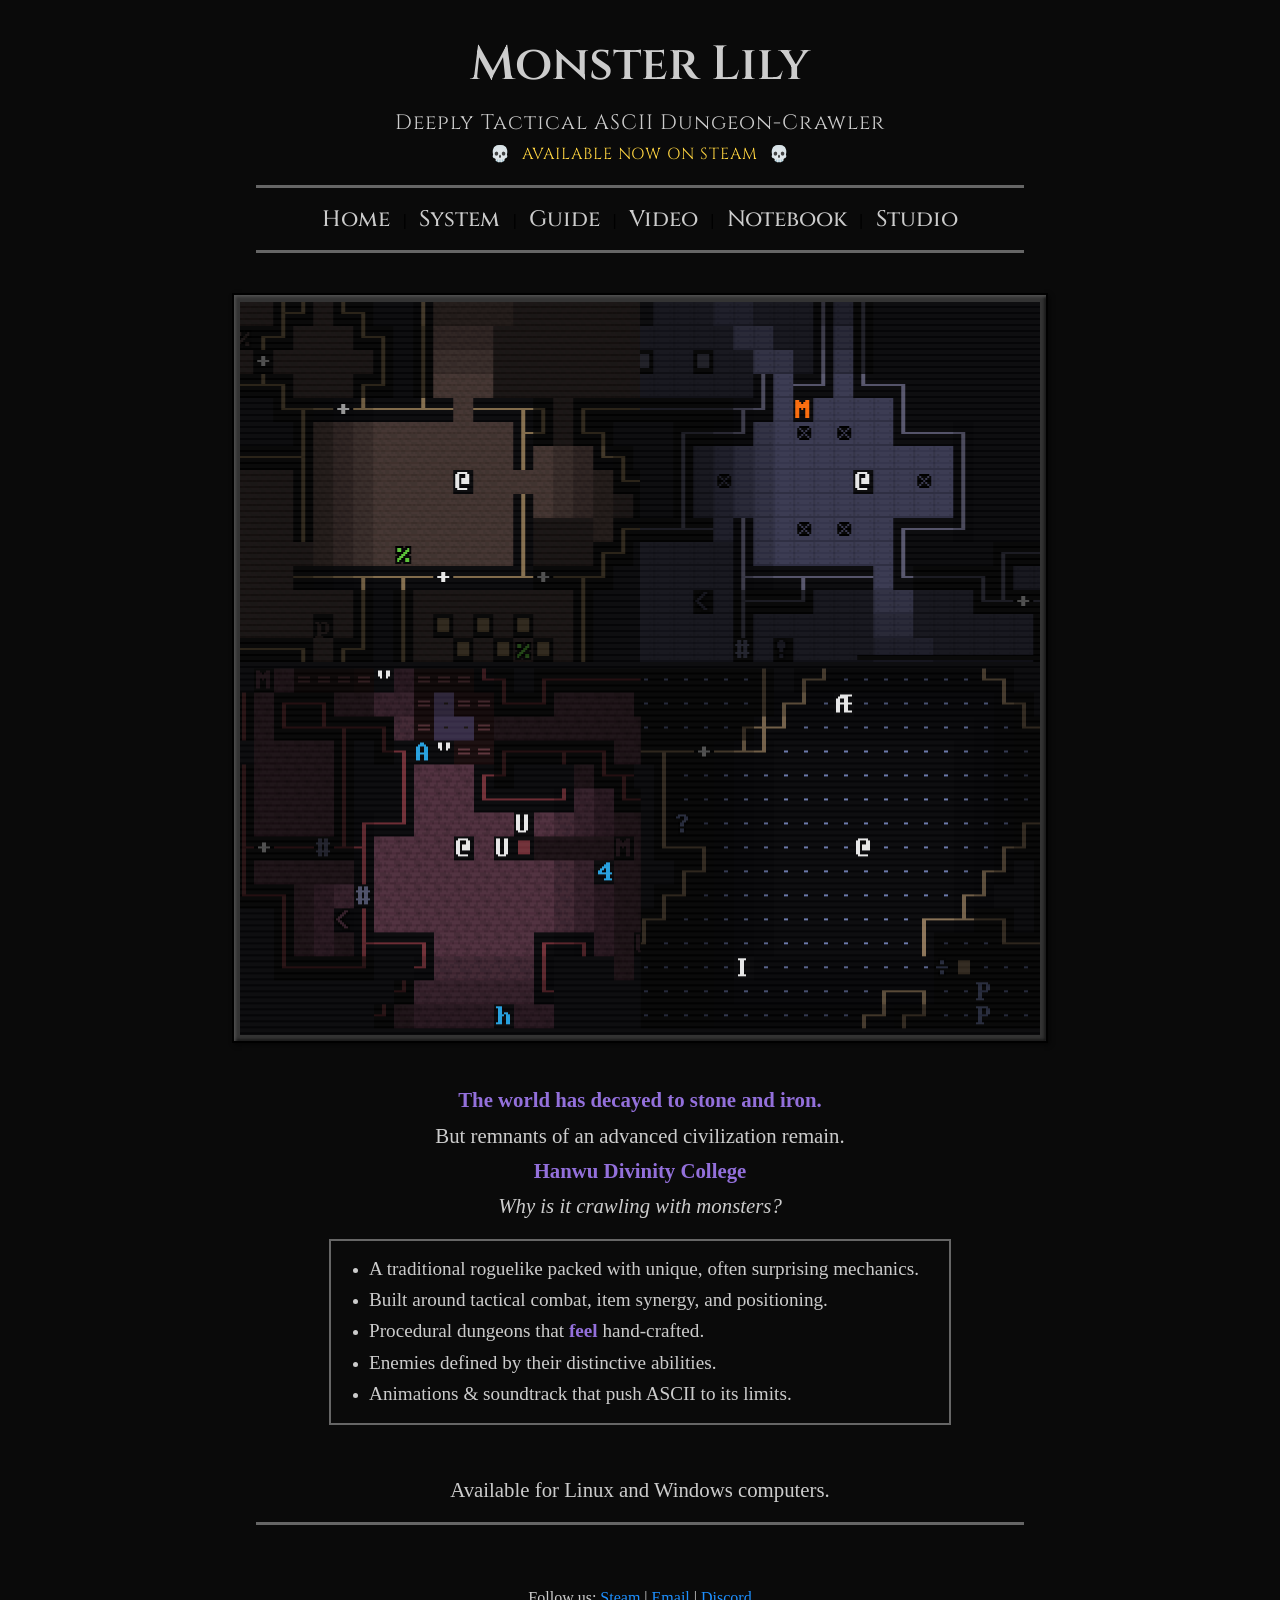
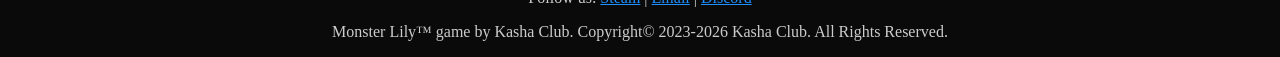
<file: index.html>
<!DOCTYPE html>
<html lang="en">
<head>
    <meta charset="UTF-8">
    <meta name="viewport" content="width=device-width, initial-scale=1.0">
    <title>Monster Lily — Deeply Tactical ASCII Dungeon-Crawler</title>
    <meta name="description" content="Monster Lily is a deeply tactical ASCII dungeon-crawler set in Hanwu Divinity College. Demo available now — wishlist on Steam."/>
    <meta name="robots" content="index, follow" />
    <link rel="canonical" href="https://www.monsterlily.com/" />

    <meta property="og:type" content="website" />
    <meta property="og:site_name" content="Monster Lily" />
    <meta property="og:title" content="Monster Lily — Deeply Tactical ASCII Dungeon-Crawler" />
    <meta property="og:description" content="A deeply tactical ASCII dungeon-crawler set in Hanwu Divinity College. Demo available now — wishlist on Steam." />
    <meta property="og:url" content="https://www.monsterlily.com/" />
    <meta property="og:image" content="https://www.monsterlily.com/media/monsterlily.png" />
    <meta name="twitter:card" content="summary_large_image" />
    <meta name="twitter:title" content="Monster Lily — Deeply Tactical ASCII Dungeon-Crawler" />
    <meta name="twitter:description" content="A deeply tactical ASCII dungeon-crawler set in Hanwu Divinity College. Demo available now — wishlist on Steam." />
    <meta name="twitter:image" content="https://www.monsterlily.com/media/monsterlily.png" />

    <link href="https://fonts.googleapis.com/css2?family=Cinzel:wght@400;500;600&display=swap" rel="stylesheet">
    <link rel="stylesheet" href="styles-v2.css">
    <link rel="icon" href="/favicon.ico" sizes="any">

    <script type="application/ld+json">
    {
      "@context": "https://schema.org",
      "@type": "VideoGame",
      "name": "Monster Lily",
      "description": "A deeply tactical ASCII dungeon-crawler set in Hanwu Divinity College.",
      "genre": ["Roguelike", "Dungeon Crawler", "Tactical RPG"],
      "gamePlatform": ["PC"],
      "applicationCategory": "Game",
      "url": "https://www.monsterlily.com/",
      "image": "https://www.monsterlily.com/media/monsterlily.png",
      "installUrl": "https://store.steampowered.com/app/4135810/Monster_Lily"
    }
    </script>
</head>
<body>
    <div class="container">
        <div class="spacer-top"></div>
        
        <header class="logo">
            <h1>Monster Lily</h1>
        </header>
        
        <div class="small-spacer"></div>
        <div class="tagline-top">Deeply Tactical ASCII Dungeon-Crawler</div>
        <div class="notice-banner">
          💀 <a href="https://store.steampowered.com/app/4135810/Monster_Lily" target="_blank" rel="noopener">AVAILABLE NOW ON STEAM</a> 💀
        </div>

        <hr/>
        
        <nav class="navigation">
            <a href="index.html">Home</a> | 
            <a href="system.html">System</a> | 
            <a href="guide.html">Guide</a> | 
            <a href="video.html">Video</a> |
            <a href="notebook.html">Notebook</a> |
            <a href="studio.html">Studio</a>
        </nav>
        
        <hr/>

        <div class="hero-image-container">
            <img src="media/monsterlily.png" alt="Monster Lily" class="hero-image">
        </div>


        <section class="story-section">
            <p>
	    <span class="story"><strong>The world has decayed to stone and iron.</strong><br /></span>
                <span class="story">But remnants of an advanced civilization remain.<br /></span>
		<span class="story"><strong>Hanwu Divinity College</strong><br /></span>
		<span class="story"><em>Why is it crawling with monsters?</em></span>
            </p>
        </section>
        
        <section class="features-section">
            <div class="features-container">
                <div class="features-box">
                    <ul>
                        <li><span class="tableItem">A traditional roguelike packed with unique, often surprising mechanics.</span></li>
                        <li><span class="tableItem">Built around tactical combat, item synergy, and positioning.</span></li>
                        <li><span class="tableItem">Procedural dungeons that <strong>feel</strong> hand-crafted.</span></li>
                        <li><span class="tableItem">Enemies defined by their distinctive abilities.</span></li>                                                
                        <li><span class="tableItem">Animations & soundtrack that push ASCII to its limits.</span></li>
                    </ul>
                </div>
            </div>
        </section>
        
        <div class="spacer"></div>
        <p><span class="story">Available for Linux and Windows computers.</span></p>
        
        <hr/>
        
        <div class="spacer"></div>
    </div>
    
    <footer>
        <p><span class="foot">
            Follow us:
            <a href="https://store.steampowered.com/app/4135810/Monster_Lily/" target="_blank" rel="noopener">Steam</a> |
            <a href="mailto:kashaclub@protonmail.com">Email</a> |
            <a href="https://discord.gg/PYGtR64hm7" target="_blank" rel="noopener">Discord</a>
        </span></p>
        <p><span class="foot">Monster Lily&trade;&nbsp;game by Kasha Club. Copyright&copy; 2023-2026 Kasha Club. All Rights Reserved.</span></p>
    </footer>
</body>
</html>
</file>
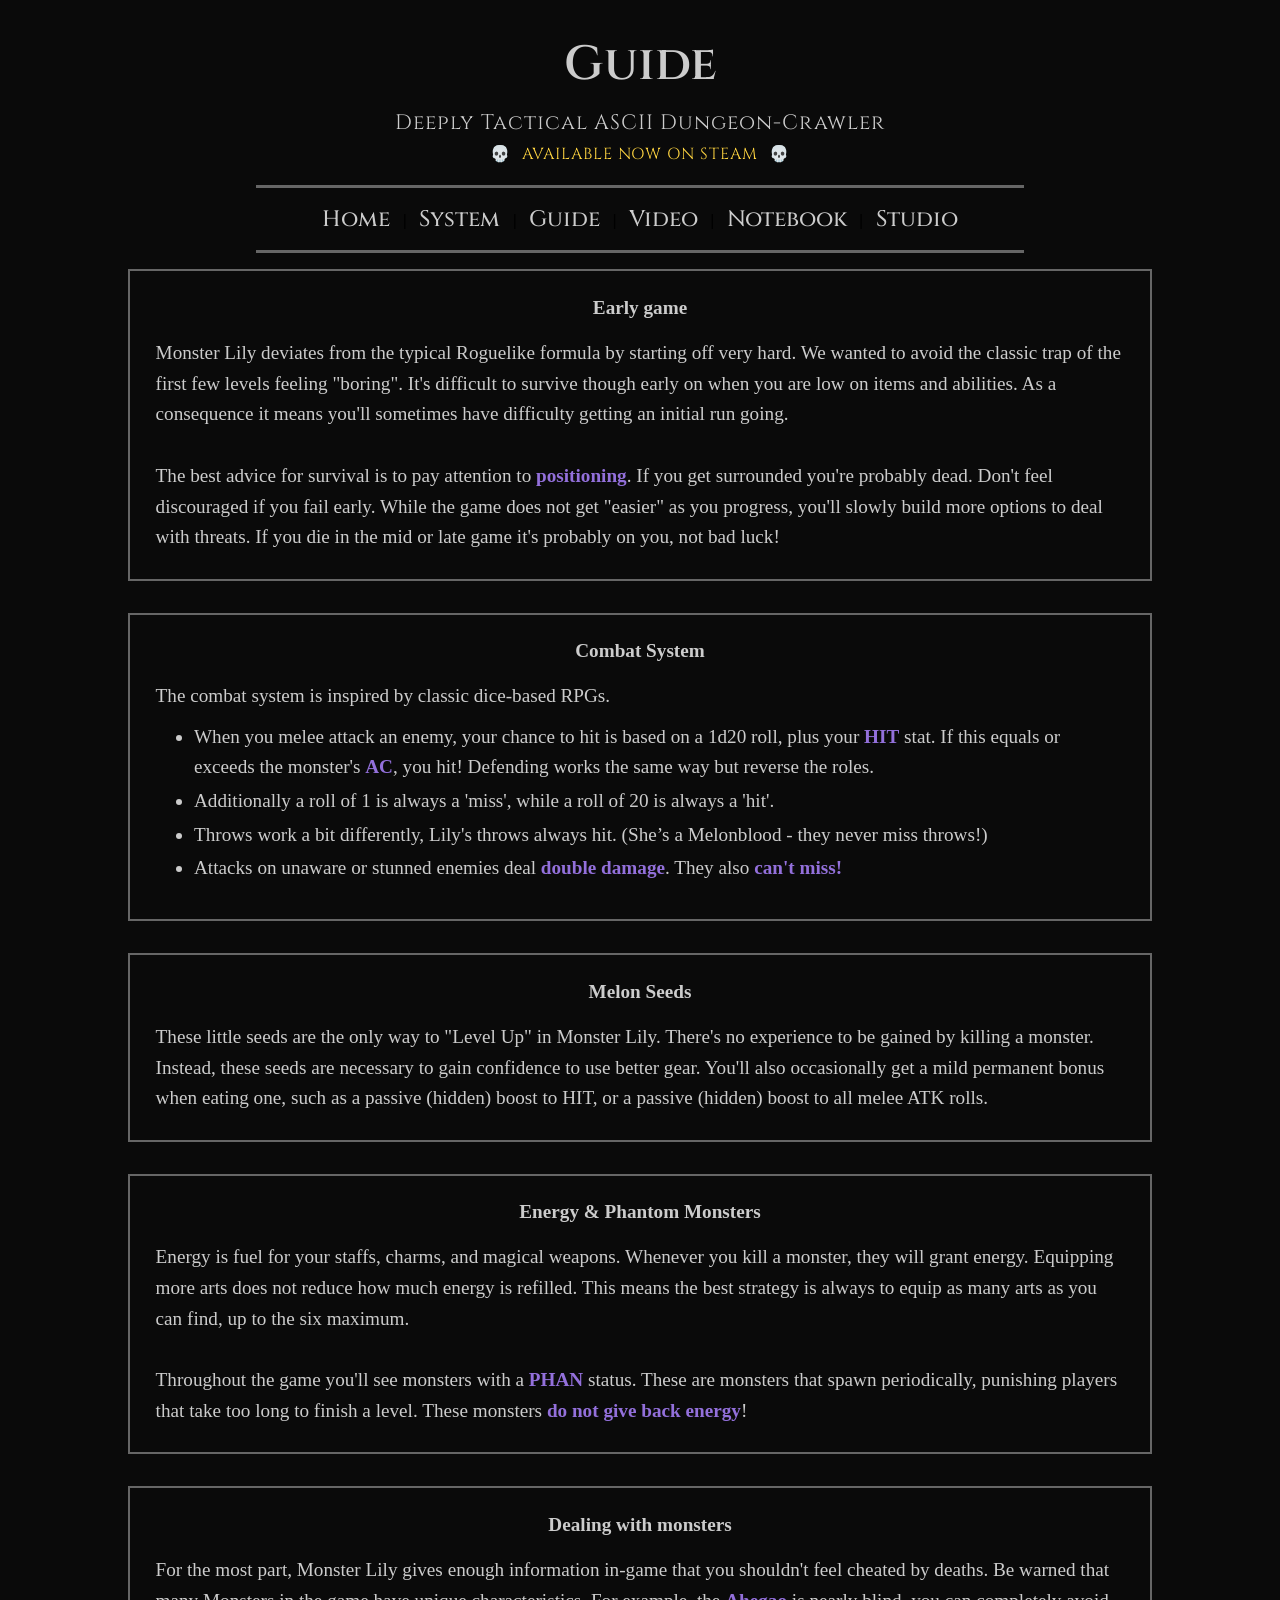
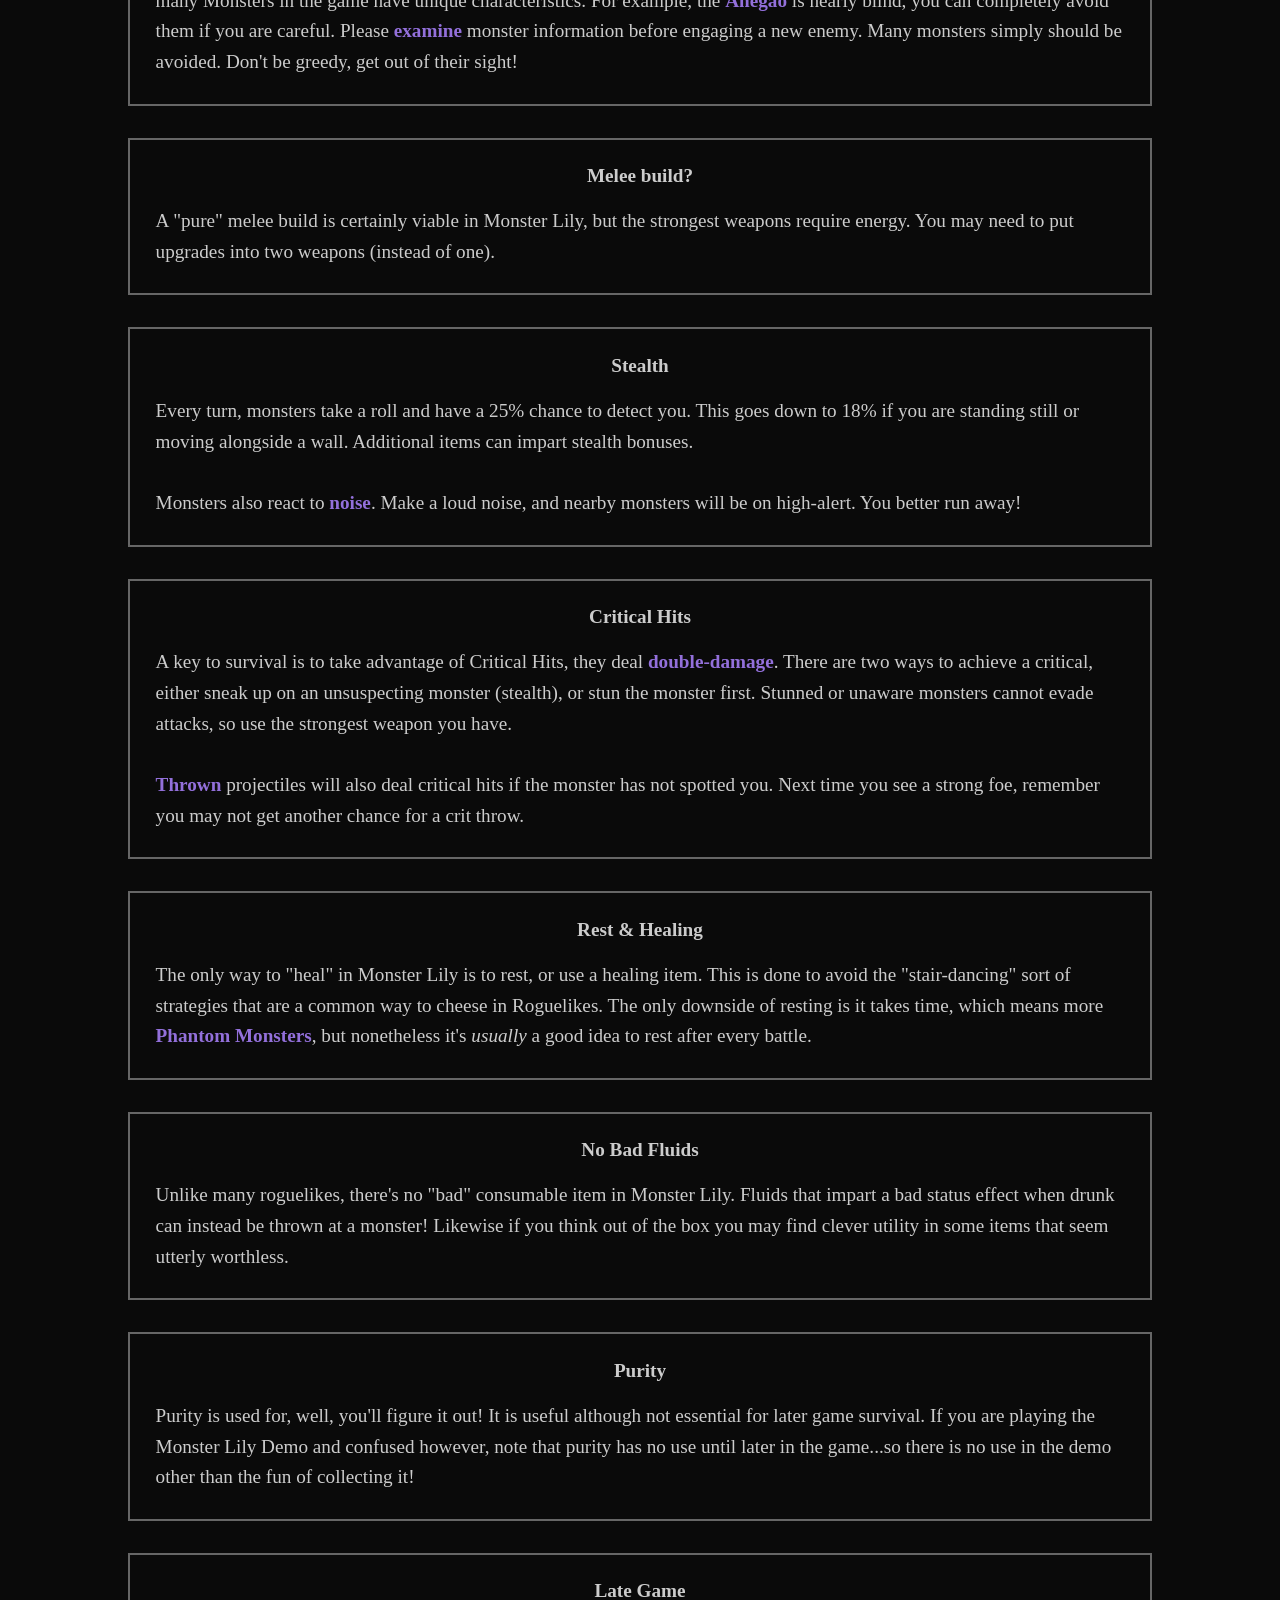
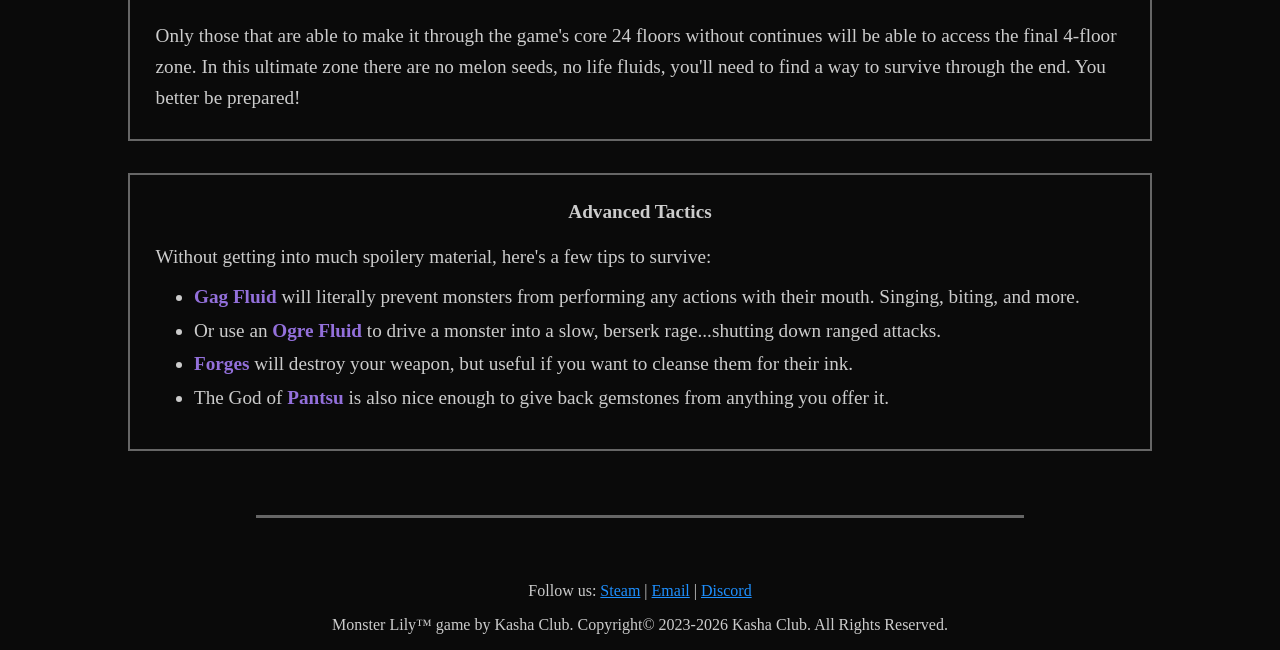
<file: guide.html>
<!DOCTYPE html>
<html lang="en">
<head>
    <meta charset="UTF-8">
    <meta name="viewport" content="width=device-width, initial-scale=1.0">
    <title>Monster Lily — Player's Guide</title>
    <meta name="description" content="A player's guide to Monster Lily — mechanics, strategy, and tips for surviving Hanwu Divinity College."/>
    <meta name="robots" content="index, follow" />
    <link rel="canonical" href="https://www.monsterlily.com/guide.html" />

    <meta property="og:type" content="article" />
    <meta property="og:site_name" content="Monster Lily" />
    <meta property="og:title" content="Monster Lily — Player's Guide" />
    <meta property="og:description" content="A player's guide to Monster Lily — mechanics, strategy, and tips for surviving Hanwu Divinity College." />
    <meta property="og:url" content="https://www.monsterlily.com/guide.html" />
    <meta property="og:image" content="https://www.monsterlily.com/media/monsterlily.png" />
    <meta name="twitter:card" content="summary_large_image" />
    <meta name="twitter:title" content="Monster Lily — Player's Guide" />
    <meta name="twitter:description" content="A player's guide to Monster Lily — mechanics, strategy, and tips for surviving Hanwu Divinity College." />
    <meta name="twitter:image" content="https://www.monsterlily.com/media/monsterlily.png" />

    <link href="https://fonts.googleapis.com/css2?family=Cinzel:wght@400;500;600&display=swap" rel="stylesheet">
    <link rel="stylesheet" href="styles-v2.css">
    <link rel="icon" href="/favicon.ico" sizes="any">
</head>
<body>
    <div class="container">
        <div class="spacer-top"></div>
        
        <header class="logo">
            <h1>Guide</h1>
        </header>
        
        <div class="small-spacer"></div>
        <div class="tagline-top">Deeply Tactical ASCII Dungeon-Crawler</div>
        <div class="notice-banner">
          💀 <a href="https://store.steampowered.com/app/4135810/Monster_Lily" target="_blank" rel="noopener">AVAILABLE NOW ON STEAM</a> 💀
        </div>
        <hr/>
        
        <nav class="navigation">
            <a href="index.html">Home</a> | 
            <a href="system.html">System</a> | 
            <a href="guide.html">Guide</a> | 
            <a href="video.html">Video</a> |
            <a href="notebook.html">Notebook</a> |
            <a href="studio.html">Studio</a>
        </nav>
        
        <hr/>

        <section class="blog-posts-section">
            <article class="blog-container contact-section">
                <div class="blog-post">
                    <h2 class="contact-heading">Early game</h2>
                    <div class="contact-content">
                        Monster Lily deviates from the typical Roguelike formula by starting off very hard. We wanted to avoid
                        the classic trap of the first few levels feeling "boring". It's difficult to survive though early on when
                        you are low on items and abilities. As a consequence it means you'll sometimes 
                        have difficulty getting an initial run going.
                        <br/><br/>
                        The best advice for survival is to pay attention to <strong>positioning</strong>. If you get surrounded you're probably dead.
                        Don't feel discouraged if you fail early. While the game does not get "easier" as you progress, you'll slowly build
                        more options to deal with threats. If you die in the mid or late game it's probably on you, not bad luck!
                    </div>
                </div>
            </article>

            <article class="blog-container contact-section">
                <div class="blog-post">
                    <h2 class="contact-heading">Combat System</h2>
                    <div class="contact-content">
                        The combat system is inspired by classic dice-based RPGs.
		                  <div class="space"></div>
		                  <ul>
		                      <li style="text-align: left;">When you melee attack an enemy, your chance to hit is based
                        on a 1d20 roll, plus your <strong>HIT</strong> stat. If this equals or exceeds the monster's <strong>AC</strong>, you hit! Defending works the same way but reverse the roles.</li>
		                      <li style="text-align: left;">Additionally a roll of 1 is always a 'miss', while a roll of 20 is always a 'hit'.</li>
		                      <li style="text-align: left;">Throws work a bit differently, Lily's throws always hit. (She’s a Melonblood - they never miss throws!)</li>
		                      <li style="text-align: left;">Attacks on unaware or stunned enemies deal <strong>double damage</strong>. They also <strong>can't miss!</strong></li>
		                  </ul>
                    </div>
                </div>
            </article>


            <article class="blog-container contact-section">
                <div class="blog-post">
                    <h2 class="contact-heading">Melon Seeds</h2>
                    <div class="contact-content">
                        These little seeds are the only way to "Level Up" in Monster Lily. There's no
                        experience to be gained by killing a monster. Instead, these seeds are necessary to gain confidence
                        to use better gear. You'll also occasionally get a mild permanent bonus when eating one,
                        such as a passive (hidden) boost to HIT, or a passive (hidden) boost to all melee ATK rolls.
                    </div>
                </div>
            </article>


            <article class="blog-container contact-section">
                <div class="blog-post">
                    <h2 class="contact-heading">Energy & Phantom Monsters</h2>
                    <div class="contact-content">
                        Energy is fuel for your staffs, charms, and magical weapons. Whenever you kill a monster, they will grant energy. Equipping more arts does not 
                        reduce how much energy is refilled. This means the best strategy is always to equip as
                        many arts as you can find, up to the six maximum.
                        <br/><br/>
                        Throughout the game you'll see monsters with a <strong>PHAN</strong> status. These are monsters that spawn periodically, punishing players
                        that take too long to finish a level. These monsters <strong>do not give back energy</strong>!
                    </div>
                </div>
            </article>
            
            <article class="blog-container contact-section">
                <div class="blog-post">
                    <h2 class="contact-heading">Dealing with monsters</h2>
                    <div class="contact-content">
                        For the most part, Monster Lily gives enough information in-game that you shouldn't feel cheated by deaths.
                        Be warned that many Monsters in the game have unique characteristics. For example, the <strong>Ahegao</strong> is nearly blind, you can
                        completely avoid them if you are careful. Please <strong>examine</strong> monster information before engaging a new enemy. 
                        Many monsters simply should be avoided. Don't be greedy, get out of their sight!
                    </div>
                </div>
            </article>

            <article class="blog-container contact-section">
                <div class="blog-post">
                    <h2 class="contact-heading">Melee build?</h2>
                    <div class="contact-content">
                        A "pure" melee build is certainly viable in Monster Lily, but the strongest weapons require energy.
                        You may need to put upgrades into two weapons (instead of one).
                    </div>
                </div>
            </article>

            <article class="blog-container contact-section">
                <div class="blog-post">
                    <h2 class="contact-heading">Stealth</h2>
                    <div class="contact-content">
                        Every turn, monsters take a roll and have a 25%
                        chance to detect you. This goes down to 18% if you are standing still or moving alongside a wall. Additional items can impart
                        stealth bonuses.<br/><br/>
                        Monsters also react to <strong>noise</strong>. Make a loud noise, and nearby monsters will be on high-alert. You better run away!
                    </div>
                </div>
            </article>

            <article class="blog-container contact-section">
                <div class="blog-post">
                    <h2 class="contact-heading">Critical Hits</h2>
                    <div class="contact-content">
                        A key to survival is to take advantage of Critical Hits, they deal <strong>double-damage</strong>. There are two ways to achieve a critical,
                        either sneak up on an unsuspecting monster (stealth), or stun the monster first. Stunned or unaware monsters cannot evade attacks, so
                        use the strongest weapon you have.
                        <br/><br/>
                        <strong>Thrown</strong> projectiles will also deal critical hits if the monster has not spotted you. Next time you see a strong foe, remember you may not get another chance for a crit throw.
                    </div>
                </div>
            </article>

            <article class="blog-container contact-section">
                <div class="blog-post">
                    <h2 class="contact-heading">Rest & Healing</h2>
                    <div class="contact-content">
                        The only way to "heal" in Monster Lily is to rest, or use a healing item. This is done to avoid the "stair-dancing" sort
                        of strategies that are a common way to cheese in Roguelikes. The only downside of resting is it takes time, which
                        means more <strong>Phantom Monsters</strong>, but nonetheless it's <em>usually</em> a good idea to rest after every battle.
                    </div>
                </div>
            </article>

            <article class="blog-container contact-section">
                <div class="blog-post">
                    <h2 class="contact-heading">No Bad Fluids</h2>
                    <div class="contact-content">
						      Unlike many roguelikes, there's no "bad" consumable item in Monster Lily. Fluids that impart a bad status effect when drunk can instead be thrown 
						      at a monster! Likewise if you think out of the box you may find clever utility in some items that seem utterly worthless.
                    </div>
                </div>
            </article>

            <article class="blog-container contact-section">
                <div class="blog-post">
                    <h2 class="contact-heading">Purity</h2>
                    <div class="contact-content">
						      Purity is used for, well, you'll figure it out! It is useful although not essential for later game survival. 
                              If you are playing the Monster Lily Demo and confused however, note
                              that purity has no use until later in the game...so there is no use in the demo other than the fun of collecting it!
                    </div>
                </div>
            </article>

            <article class="blog-container contact-section">
                <div class="blog-post">
                    <h2 class="contact-heading">Late Game</h2>
                    <div class="contact-content">
                        Only those that are able to make it through the game's core 24 floors without continues will be
                        able to access the final 4-floor zone. In this ultimate zone there are no melon seeds, no life fluids,
                        you'll need to find a way to survive through the end. You better be prepared!
                    </div>
                </div>
            </article>

            <article class="blog-container contact-section">
                <div class="blog-post">
                    <h2 class="contact-heading">Advanced Tactics</h2>
                    <div class="contact-content">
                        Without getting into much spoilery material, here's a few tips to survive:


                        <div class="space"></div>
                        <ul>
                            <li style="text-align: left;"><strong>Gag Fluid</strong> will literally prevent monsters from performing any actions with their mouth. Singing, biting, and more.</li>
                            <li style="text-align: left;">Or use an <strong>Ogre Fluid</strong> to drive a monster into a slow, berserk rage...shutting down ranged attacks.</li>
                            <li style="text-align: left;"><strong>Forges</strong> will destroy your weapon, but useful if you want to cleanse them for their ink.</li>
                            <li style="text-align: left;">The God of <strong>Pantsu</strong> is also nice enough to give back gemstones from anything you offer it.</li>

                        </ul>
                    </div>
                </div>
            </article>

        </section>

        <div class="spacer"></div>
        <hr/>
        
        <div class="spacer"></div>
    </div>
    
    <footer>
        <p><span class="foot">
            Follow us:
            <a href="https://store.steampowered.com/app/4135810/Monster_Lily/" target="_blank" rel="noopener">Steam</a> |
            <a href="mailto:kashaclub@protonmail.com">Email</a> |
            <a href="https://discord.gg/PYGtR64hm7" target="_blank" rel="noopener">Discord</a>
        </span></p>    
        <p><span class="foot">Monster Lily&trade;&nbsp;game by Kasha Club. Copyright&copy; 2023-2026 Kasha Club. All Rights Reserved.</span></p>
    </footer>
</body>
</html>
</file>
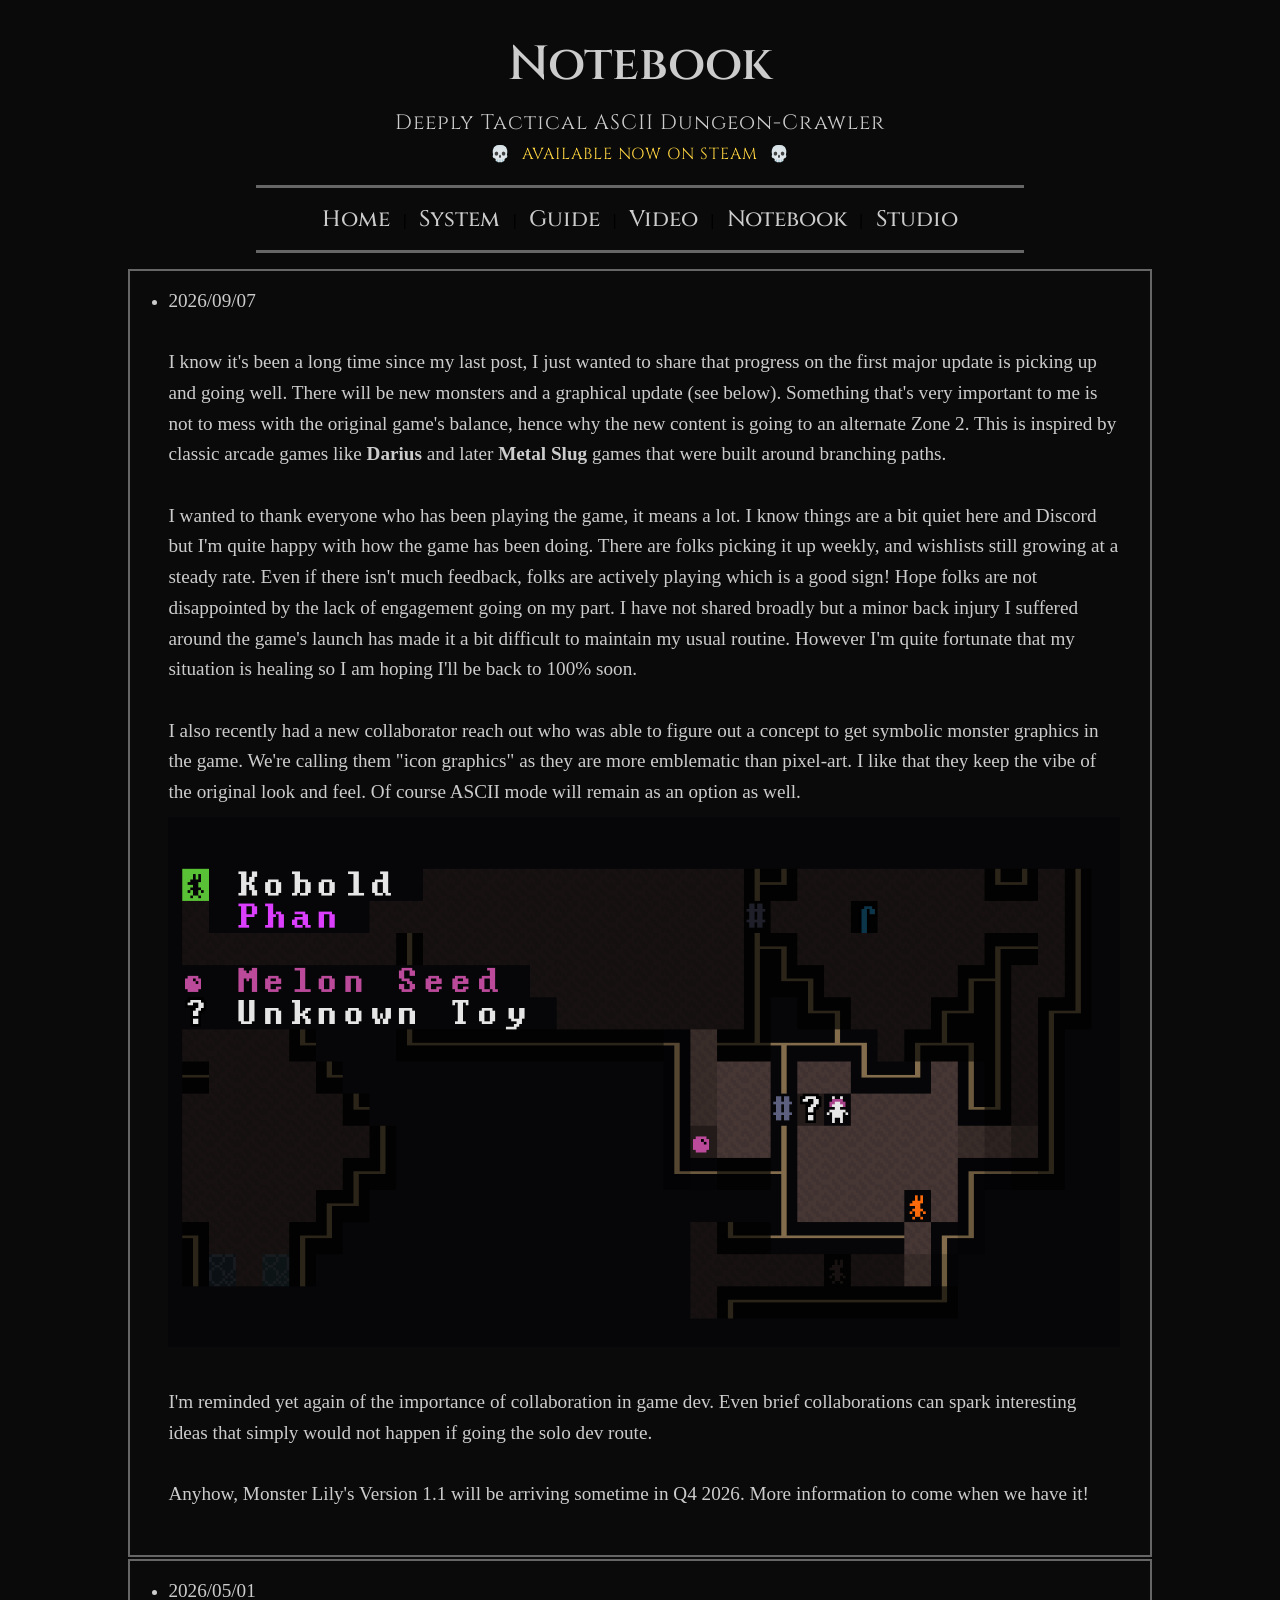
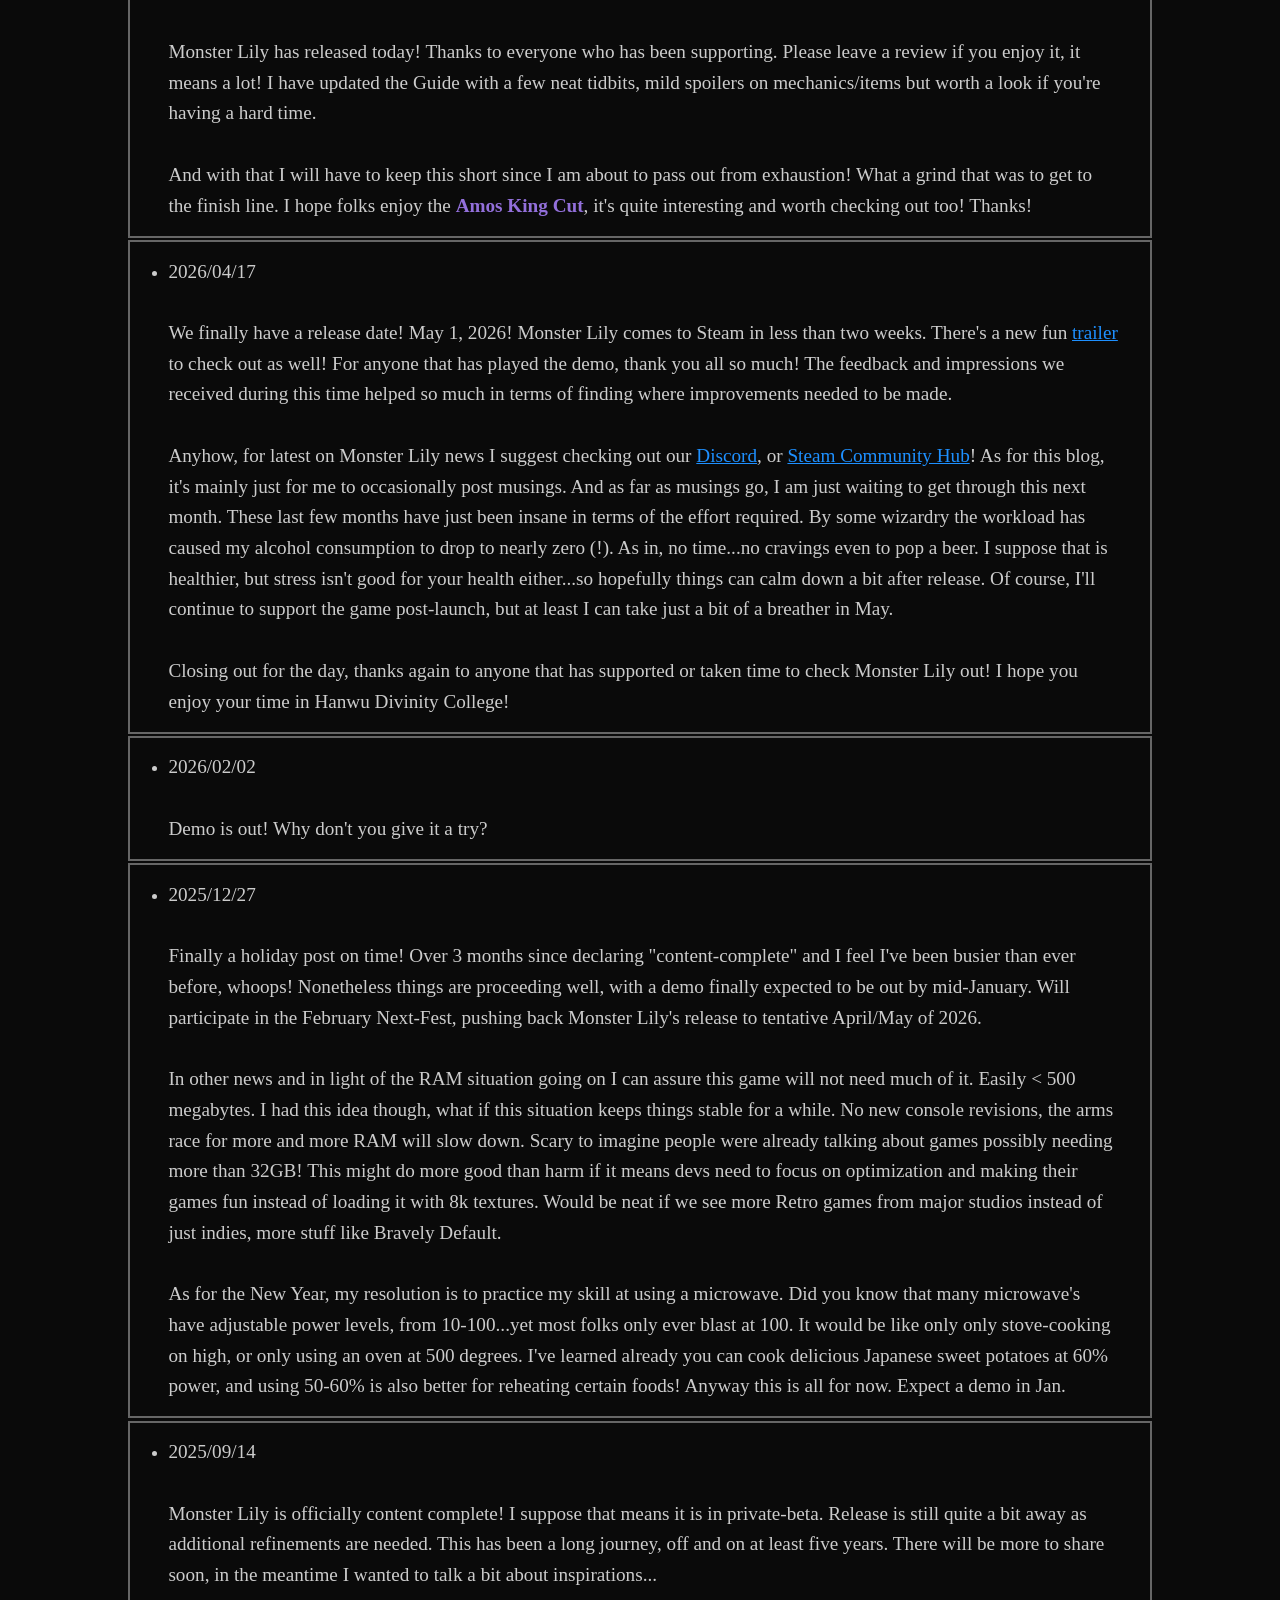
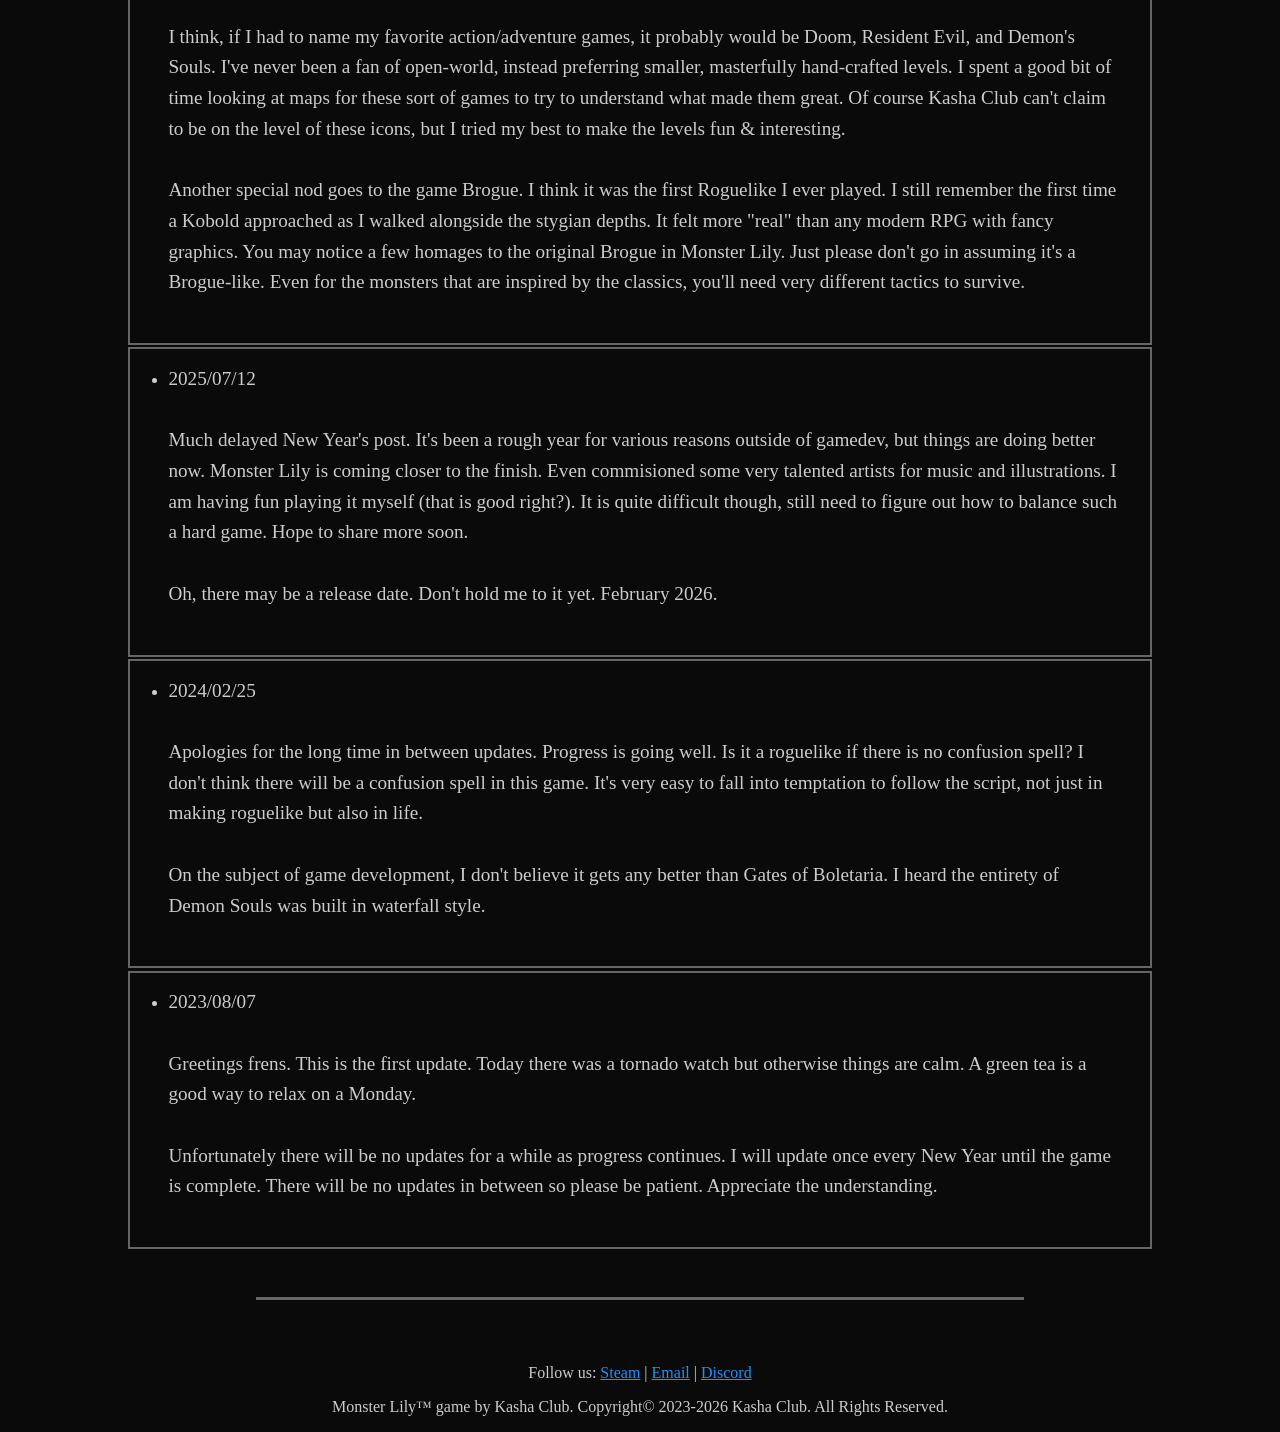
<file: notebook.html>
<!DOCTYPE html>
<html lang="en">
<head>
    <meta charset="UTF-8">
    <meta name="viewport" content="width=device-width, initial-scale=1.0">
    <title>Monster Lily — Developer Notebook</title>
    <meta name="description" content="Developer notebook for Monster Lily — design notes, dev logs, and in-progress thinking from the studio."/>
    <meta name="robots" content="index, follow" />
    <link rel="canonical" href="https://www.monsterlily.com/notebook.html" />

    <meta property="og:type" content="article" />
    <meta property="og:site_name" content="Monster Lily" />
    <meta property="og:title" content="Monster Lily — Developer Notebook" />
    <meta property="og:description" content="Developer notebook for Monster Lily — design notes, dev logs, and in-progress thinking from the studio." />
    <meta property="og:url" content="https://www.monsterlily.com/notebook.html" />
    <meta property="og:image" content="https://www.monsterlily.com/media/monsterlily.png" />
    <meta name="twitter:card" content="summary_large_image" />
    <meta name="twitter:title" content="Monster Lily — Developer Notebook" />
    <meta name="twitter:description" content="Developer notebook for Monster Lily — design notes, dev logs, and in-progress thinking from the studio." />
    <meta name="twitter:image" content="https://www.monsterlily.com/media/monsterlily.png" />

    <link href="https://fonts.googleapis.com/css2?family=Cinzel:wght@400;500;600&display=swap" rel="stylesheet">
    <link rel="stylesheet" href="styles-v2.css">
    <link rel="icon" href="/favicon.ico" sizes="any">
</head>
<body>
    <div class="container">
        <div class="spacer-top"></div>
        
        <header class="logo">
            <h1>Notebook</h1>
        </header>
        
        <div class="small-spacer"></div>
        <div class="tagline-top">Deeply Tactical ASCII Dungeon-Crawler</div>
        <div class="notice-banner">
          💀 <a href="https://store.steampowered.com/app/4135810/Monster_Lily" target="_blank" rel="noopener">AVAILABLE NOW ON STEAM</a> 💀
        </div>
        <hr/>
        
        <nav class="navigation">
            <a href="index.html">Home</a> | 
            <a href="system.html">System</a> | 
            <a href="guide.html">Guide</a> | 
            <a href="video.html">Video</a> |
            <a href="notebook.html">Notebook</a> |
            <a href="studio.html">Studio</a>
        </nav>
        
        <hr/>

        <section class="blog-posts-section">
            <article class="blog-container">
                <div class="blog-post">
                    <ul>
                        <li>
                            <span class="blog">
                                2026/09/07
                                <br/>
                                <br/>
                                I know it's been a long time since my last post, I just wanted to share that progress
                                on the first major update is picking up and going well. There will be new monsters and a graphical update (see below).
                                Something that's very important to me is not to mess with the original game's balance, hence why the new content is going to an alternate Zone 2. 
										  This is inspired by classic arcade games like <b>Darius</b> and later <b>Metal Slug</b> games that were built around branching paths.
                                
										  <br/><br/>	
										  I wanted to thank everyone who has been playing
                                the game, it means a lot. I know things are a bit quiet here and Discord but I'm quite happy with how the game
                                has been doing. There are folks picking it up weekly, and wishlists still growing at a steady rate. Even if there
                                isn't much feedback, folks are actively playing which is a good sign! Hope folks are not disappointed by the lack of engagement going on my part. I have not shared broadly
                                but a minor back injury I suffered around the game's launch has made it a bit difficult to maintain my 
                                usual routine. However I'm quite fortunate that my situation is healing so I am hoping I'll be back to 100% soon.
                                <br/><br/>
										  
                                I also recently had a new collaborator reach out who was able to figure out a concept to get
                                symbolic monster graphics in the game. We're calling them "icon graphics" as they are more emblematic 
                                than pixel-art. I like that they keep the vibe of the original look and feel. Of course ASCII mode will remain
                                as an option as well.
										  <br/>
                                <img src="media/icons.png"/>
                                <br/>
                                I'm reminded yet again of the importance of collaboration
                                in game dev. Even brief collaborations can spark interesting ideas that simply would not happen
                                if going the solo dev route.
                                <br/><br/>
                                Anyhow, Monster Lily's Version 1.1 will be arriving sometime in Q4 2026. More information to come when we have it!
                                <br/>
                                <br/>
                            </span>
                        </li>
                    </ul>
                </div>
            </article>

            <article class="blog-container">
                <div class="blog-post">
                    <ul>
                        <li>
                            <span class="blog">
                                2026/05/01
                                <br/>
                                <br/>
                                Monster Lily has released today! Thanks to everyone who has been supporting. Please
                                leave a review if you enjoy it, it means a lot! I have updated the Guide with
                                a few neat tidbits, mild spoilers on mechanics/items but worth a look if you're having
                                a hard time.
                                <br/>
                                <br/>
                                And with that I will have to keep this short since I am about to pass out from exhaustion!
                                What a grind that was to get to the finish line. I hope folks enjoy the
                                <strong>Amos King Cut</strong>, it's quite interesting and worth checking out too! Thanks!
                            </span>
                        </li>
                    </ul>
                </div>
            </article>


            <article class="blog-container">
                <div class="blog-post">
                    <ul>
                        <li>
                            <span class="blog">
                                2026/04/17
                                <br/>
                                <br/>
                                We finally have a release date! May 1, 2026! Monster Lily comes to Steam in
                                less than two weeks. There's a new fun <a href="https://www.youtube.com/watch?v=5sRcFYan_AM" target="_blank" rel="noopener">trailer</a> to check out as well!
                                For anyone that has played the demo, thank you all so much!
                                The feedback and impressions we received during this time helped so much in terms of finding
                                where improvements needed to be made.

                                <br/>
                                <br/>
                                Anyhow, for latest on Monster Lily news I suggest checking out our  <a href="https://discord.gg/PYGtR64hm7" target="_blank" rel="noopener">Discord</a>, or
                                 <a href="https://steamcommunity.com/app/4135810" target="_blank" rel="noopener">Steam Community Hub</a>! As for this blog, it's mainly just for me to occasionally post
                                musings. And as far as musings go, I am just waiting to get through this next month. These last few months have just been insane in terms of the effort
                                required. By some wizardry the workload has caused my alcohol consumption to drop to nearly zero (!). As in, no time...no cravings even
                                to pop a beer. I suppose that is healthier, but stress isn't good for your health either...so hopefully things can calm down a bit after release. Of
                                course, I'll continue to support the game post-launch, but at least I can take just a bit of a breather in May.
                                <br/>
                                <br/>
                                Closing out for the day, thanks again to anyone that has supported or taken time to check Monster Lily out!
                                I hope you enjoy your time in Hanwu Divinity College!
                            </span>
                        </li>
                    </ul>
                </div>
            </article>


            <article class="blog-container">
                <div class="blog-post">
                    <ul>
                        <li>
                            <span class="blog">
                                2026/02/02
                                <br/>
                                <br/>
                                Demo is out! Why don't you give it a try?
                            </span>
                        </li>
                    </ul>
                </div>
            </article>


            <article class="blog-container">
                <div class="blog-post">
                    <ul>
                        <li>
                            <span class="blog">
                                2025/12/27
                                <br/>
                                <br/>
                                Finally a holiday post on time! Over 3 months since declaring "content-complete" and I feel I've been busier than ever before, whoops!
                                Nonetheless things are proceeding well, with a demo finally expected to be out by mid-January. Will participate in the February Next-Fest,
                                pushing back Monster Lily's release to tentative April/May of 2026.
                                <br/>
                                <br/>
                                In other news and in light of the RAM situation going on I can assure this game will not need much of it. Easily < 500 megabytes.
                                I had this idea though, what if this situation keeps things stable for a while. No new console revisions, the arms race for more and more
                                RAM will slow down. Scary to imagine people were already talking about games possibly needing more than 32GB! This might do more
                                good than harm if it means devs need to focus on optimization and making their games fun instead of loading it with 8k textures.
                                Would be neat if we see more Retro games from major studios instead of just indies, more stuff like Bravely Default.
                                <br/>
                                <br/>
                                As for the New Year, my resolution is to practice my skill at using a microwave. Did you know that many 
                                microwave's have adjustable power levels, from 10-100...yet most folks only ever blast at 100. It would be
                                like only only stove-cooking on high, or only using an oven at 500 degrees. I've learned already you can 
                                cook delicious Japanese sweet potatoes at 60% power, and using 50-60% is also better for reheating certain
                                foods! Anyway this is all for now. Expect a demo in Jan.
                            </span>
                        </li>
                    </ul>
                </div>
            </article>

            <article class="blog-container">
                <div class="blog-post">
                    <ul>
                        <li>
                            <span class="blog">
                                2025/09/14
                                <br/>
                                <br/>
                                Monster Lily is officially content complete! I suppose that means it is in private-beta. Release is still quite a bit away as additional refinements
                                are needed. This has been a long journey, off and on at least five years. There will be more to share soon, in the meantime I wanted to talk a bit about inspirations...
                                <br/>
                                <br/>                                                                                               
                                I think, if I had to name my favorite action/adventure games, it probably would be Doom, Resident Evil, and Demon's Souls.
                                I've never been a fan of open-world, instead preferring smaller, masterfully hand-crafted levels.
                                I spent a good bit of time looking at maps for these sort of games to try to understand
                                what made them great. Of course Kasha Club can't claim to be on the level of these icons, but I tried my best to make the levels 
                                fun & interesting.
                                <br/>
                                <br/>                                
                                Another special nod goes to the game Brogue. I think it was the first Roguelike I ever played. I still 
                                remember the first time a Kobold approached as I walked alongside the stygian depths. It felt more "real" than any modern RPG with fancy
                                graphics. You may notice a few homages to the original Brogue in Monster Lily. Just please don't go in assuming it's a Brogue-like.
                                Even for the monsters that are inspired by the classics, you'll need very different tactics to survive.                                                             
                                <br/>
                                <br/>
                            </span>
                        </li>
                    </ul>
                </div>
            </article>

             <article class="blog-container">
                <div class="blog-post">
                    <ul>
                        <li>
                            <span class="blog">
                                2025/07/12
                                <br/>
                                <br/>
				Much delayed New Year's post. It's been a rough year for various reasons outside of gamedev, but things are doing better now. 
				Monster Lily is coming closer to the finish. Even commisioned some very
				talented artists for music and illustrations. I am having fun playing it myself (that is good right?). 
				It is quite difficult though, still need to figure out how to balance such a hard game. Hope to share more
				soon.
                                <br/>
                                <br/>
				Oh, there may be a release date. Don't hold me to it yet. February 2026.
                                <br/>
                                <br/>
                            </span>
                        </li>
                    </ul>
                </div>
            </article>

            <article class="blog-container">
                <div class="blog-post">
                    <ul>
                        <li>
                            <span class="blog">
                                2024/02/25
                                <br/>
                                <br/>
                                Apologies for the long time in between updates. Progress is going well. Is it a roguelike if there is no
                                confusion spell? I don't think there will be a confusion spell in this game. It's very easy to fall
                                into temptation to follow the script, not just in making roguelike but also in life. 
                                <br/>
                                <br/>
                                On the subject of game development, I don't believe it gets any better than Gates of Boletaria. I heard the entirety of Demon Souls was built in waterfall style.
                                <br/>
                                <br/>
                            </span>
                        </li>
                    </ul>
                </div>
            </article>
            
            <article class="blog-container">
                <div class="blog-post">
                    <ul>
                        <li>
                            <span class="blog">
                                2023/08/07
                                <br/>
                                <br/>
                                Greetings frens. This is the first update. Today there was a tornado watch but otherwise things
                                are calm. A green tea is a good way to relax on a Monday.
                                <br/>
                                <br/>
                                Unfortunately there will be no updates for a while as progress continues. I will
                                update once every New Year until the game is complete. There will be no updates in between so please
                                be patient. Appreciate the understanding.
                                <br/>
                                <br/>
                            </span>
                        </li>
                    </ul>
                </div>
            </article>
        </section>

        <div class="spacer"></div>
        <hr/>
        
        <div class="spacer"></div>
    </div>
    
    <footer>
        <p><span class="foot">
            Follow us:
            <a href="https://store.steampowered.com/app/4135810/Monster_Lily/" target="_blank" rel="noopener">Steam</a> |
            <a href="mailto:kashaclub@protonmail.com">Email</a> |
            <a href="https://discord.gg/PYGtR64hm7" target="_blank" rel="noopener">Discord</a>
        </span></p>
    
        <p><span class="foot">Monster Lily&trade;&nbsp;game by Kasha Club. Copyright&copy; 2023-2026 Kasha Club. All Rights Reserved.</span></p>
    </footer>
</body>
</html>
</file>
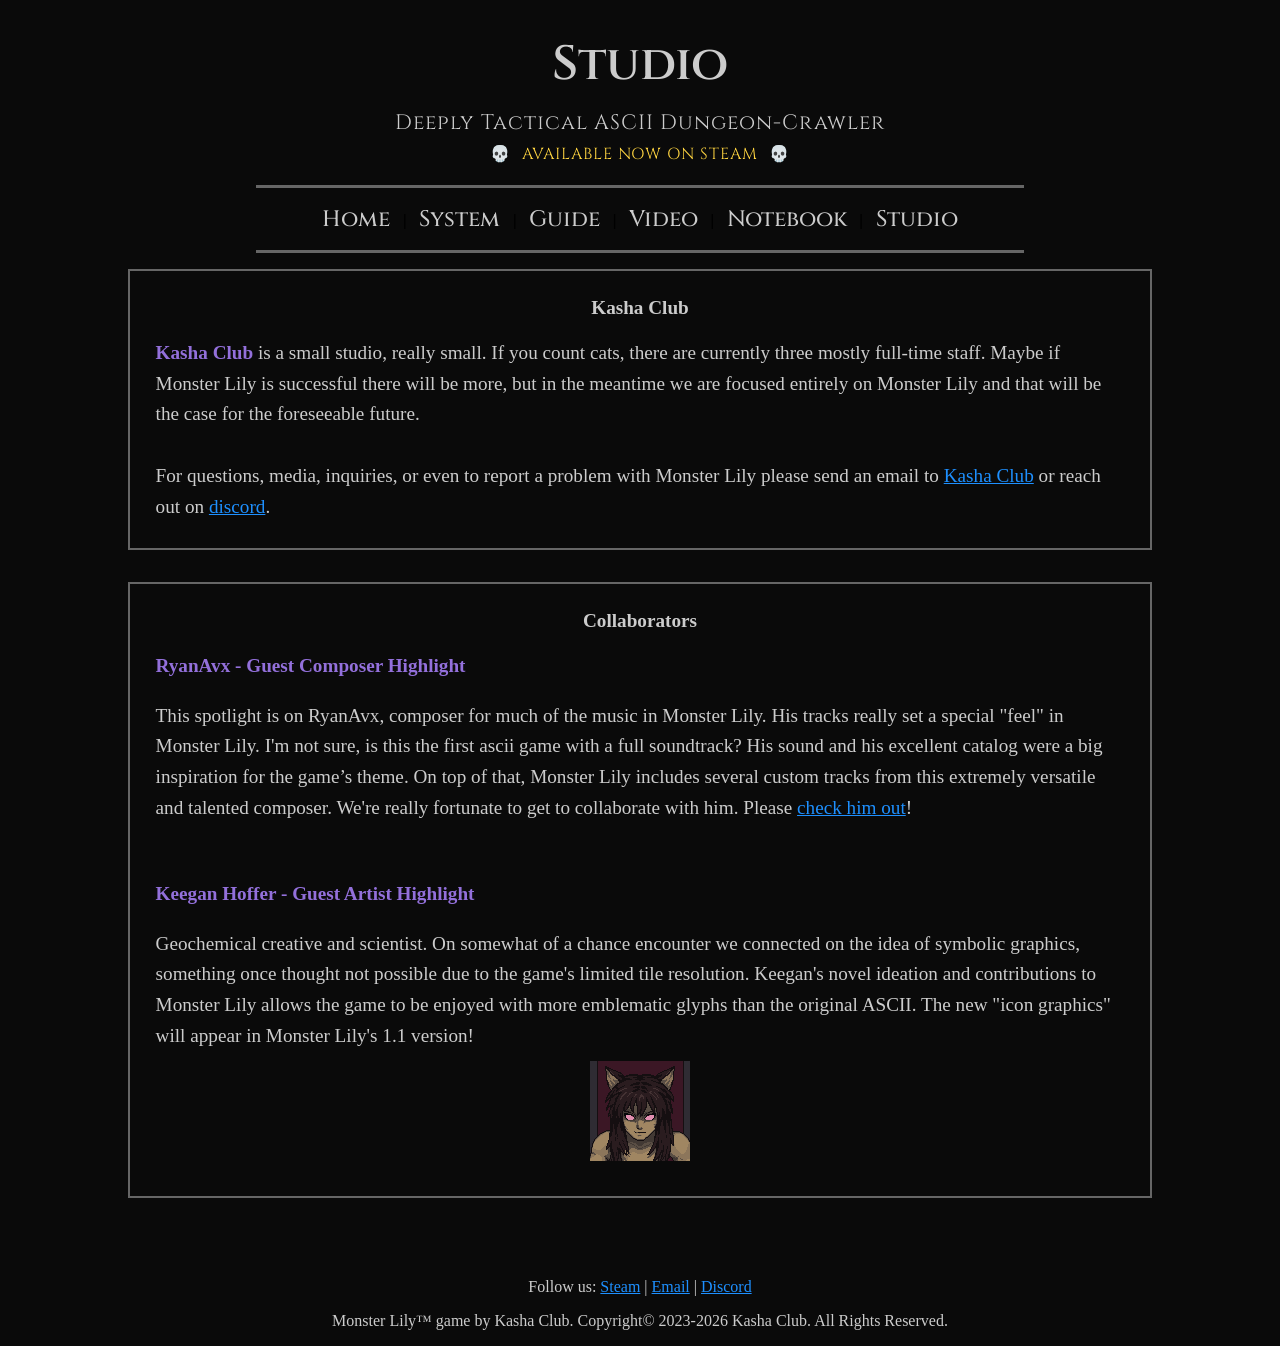
<file: studio.html>
<!DOCTYPE html>
<html lang="en">
<head>
    <meta charset="UTF-8">
    <meta name="viewport" content="width=device-width, initial-scale=1.0">
    <title>Monster Lily — Studio, Team & Contact</title>
    <meta name="description" content="The studio behind Monster Lily — team, contact information, and collaborators."/>
    <meta name="robots" content="index, follow" />
    <link rel="canonical" href="https://www.monsterlily.com/studio.html" />

    <meta property="og:type" content="website" />
    <meta property="og:site_name" content="Monster Lily" />
    <meta property="og:title" content="Monster Lily — Studio, Team & Contact" />
    <meta property="og:description" content="The studio behind Monster Lily — team, contact information, and collaborators." />
    <meta property="og:url" content="https://www.monsterlily.com/studio.html" />
    <meta property="og:image" content="https://www.monsterlily.com/media/monsterlily.png" />
    <meta name="twitter:card" content="summary_large_image" />
    <meta name="twitter:title" content="Monster Lily — Studio, Team & Contact" />
    <meta name="twitter:description" content="The studio behind Monster Lily — team, contact information, and collaborators." />
    <meta name="twitter:image" content="https://www.monsterlily.com/media/monsterlily.png" />

    <link href="https://fonts.googleapis.com/css2?family=Cinzel:wght@400;500;600&display=swap" rel="stylesheet">
    <link rel="stylesheet" href="styles-v2.css">
    <link rel="icon" href="/favicon.ico" sizes="any">
</head>
<body>
    <div class="container">
        <div class="spacer-top"></div>
        
        <header class="logo">
            <h1>Studio</h1>
        </header>
        
        <div class="small-spacer"></div>
        <div class="tagline-top">Deeply Tactical ASCII Dungeon-Crawler</div>
        <div class="notice-banner">
          💀 <a href="https://store.steampowered.com/app/4135810/Monster_Lily" target="_blank" rel="noopener">AVAILABLE NOW ON STEAM</a> 💀
        </div>
        <hr/>
        
        <nav class="navigation">
            <a href="index.html">Home</a> | 
            <a href="system.html">System</a> | 
            <a href="guide.html">Guide</a> | 
            <a href="video.html">Video</a> |
            <a href="notebook.html">Notebook</a> |
            <a href="studio.html">Studio</a>
        </nav>
        
        <hr/>

        <section class="blog-posts-section">
            <article class="blog-container contact-section">
                <div class="blog-post">
                    <h2 class="contact-heading">Kasha Club</h2>
                    <div class="contact-content">
                        <strong>Kasha Club</strong> is a small studio, really small. If you count cats, there are currently three mostly full-time staff.
                        Maybe if Monster Lily is successful there will be more, but in the meantime we are focused entirely on Monster Lily 
                        and that will be the case for the foreseeable future.
                        <br/><br/>
                        For questions, media, inquiries, or even to report a problem with Monster Lily please send an email to 
                        <a href="mailto:kashaclub@protonmail.com">Kasha Club</a>
                        or reach out on <a href="https://discord.gg/PYGtR64hm7">discord</a>.
                    </div>
                </div>            
            </article>


            <article class="blog-container contact-section">
                <div class="blog-post">
                    <h2 class="contact-heading">Collaborators</h2>
                    <div class="contact-content">                    	
                        <strong>RyanAvx - Guest Composer Highlight</strong>
                        <div class="spacer"></div>                    
                        This spotlight is on RyanAvx, composer for much of the music in Monster Lily. His tracks really set a special "feel" in Monster Lily.
                        I'm not sure, is this the first ascii game with a full soundtrack? His sound and his excellent catalog were a big inspiration for the game’s theme. On top of that, Monster Lily includes several custom tracks from this extremely versatile and talented composer.
                        We're really fortunate to get to collaborate with him. Please <a href="https://ryanavx.itch.io/">check him out</a>!
		 	          </div>
		 	          <br/><br/>
				 	    <div class="contact-content">                    	
                        <strong>Keegan Hoffer - Guest Artist Highlight</strong>
                        <div class="spacer"></div>                    
                        Geochemical creative and scientist. On somewhat of a chance encounter we connected on the idea of symbolic graphics, something 
								once thought not possible due to the game's limited tile resolution. 
								Keegan's novel ideation and contributions to Monster Lily allows the game to be enjoyed with more emblematic glyphs than the original ASCII.
								The new "icon graphics" will appear in Monster Lily's 1.1 version!
								<img src="icon.png" alt="Monster Lily icon graphics" />
		 	          </div>

		 	      </div>
		 	   </article>
	            
		  </section>		        
        <div class="spacer"></div>
    </div>
    
    <footer>
        <p><span class="foot">
            Follow us:
            <a href="https://store.steampowered.com/app/4135810/Monster_Lily/" target="_blank" rel="noopener">Steam</a> |
            <a href="mailto:kashaclub@protonmail.com">Email</a> |
            <a href="https://discord.gg/PYGtR64hm7" target="_blank" rel="noopener">Discord</a>
        </span></p>    
        <p><span class="foot">Monster Lily&trade;&nbsp;game by Kasha Club. Copyright&copy; 2023-2026 Kasha Club. All Rights Reserved.</span></p>
    </footer>
</body>
</html>
</file>
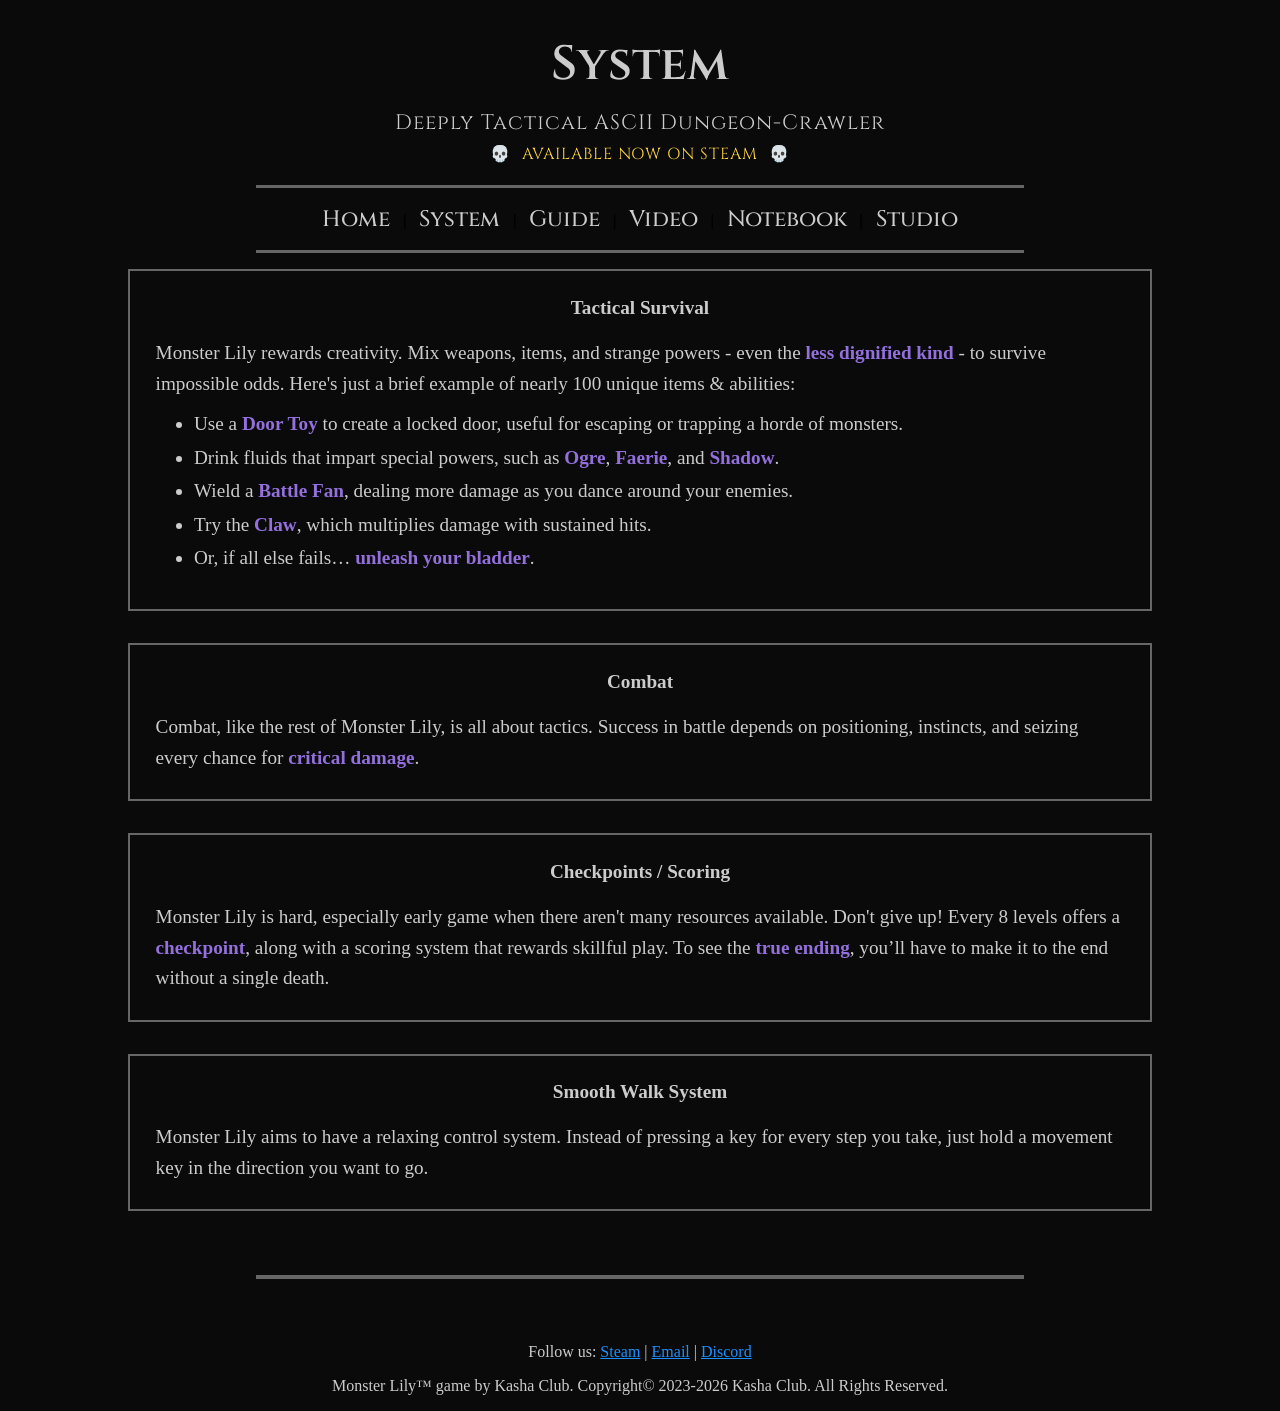
<file: system.html>
<!DOCTYPE html>
<html lang="en">
<head>
    <meta charset="UTF-8">
    <meta name="viewport" content="width=device-width, initial-scale=1.0">
    <title>Monster Lily — System & Mechanics</title>
    <meta name="description" content="The combat, turn, and progression systems that power Monster Lily — a deeply tactical ASCII dungeon-crawler."/>
    <meta name="robots" content="index, follow" />
    <link rel="canonical" href="https://www.monsterlily.com/system.html" />

    <meta property="og:type" content="article" />
    <meta property="og:site_name" content="Monster Lily" />
    <meta property="og:title" content="Monster Lily — System & Mechanics" />
    <meta property="og:description" content="The combat, turn, and progression systems that power Monster Lily — a deeply tactical ASCII dungeon-crawler." />
    <meta property="og:url" content="https://www.monsterlily.com/system.html" />
    <meta property="og:image" content="https://www.monsterlily.com/media/monsterlily.png" />
    <meta name="twitter:card" content="summary_large_image" />
    <meta name="twitter:title" content="Monster Lily — System & Mechanics" />
    <meta name="twitter:description" content="The combat, turn, and progression systems that power Monster Lily — a deeply tactical ASCII dungeon-crawler." />
    <meta name="twitter:image" content="https://www.monsterlily.com/media/monsterlily.png" />

    <link href="https://fonts.googleapis.com/css2?family=Cinzel:wght@400;500;600&display=swap" rel="stylesheet">
    <link rel="stylesheet" href="styles-v2.css">
    <link rel="icon" href="/favicon.ico" sizes="any">
</head>
<body>
    <div class="container">
        <div class="spacer-top"></div>
        
        <header class="logo">
            <h1>System</h1>
        </header>
        
        <div class="small-spacer"></div>
        <div class="tagline-top">Deeply Tactical ASCII Dungeon-Crawler</div>
        <div class="notice-banner">
          💀 <a href="https://store.steampowered.com/app/4135810/Monster_Lily" target="_blank" rel="noopener">AVAILABLE NOW ON STEAM</a> 💀
        </div>
        <hr/>
        
        <nav class="navigation">
            <a href="index.html">Home</a> | 
            <a href="system.html">System</a> | 
            <a href="guide.html">Guide</a> | 
            <a href="video.html">Video</a> |
            <a href="notebook.html">Notebook</a> |
            <a href="studio.html">Studio</a>
        </nav>
        
        <hr/>

                <section class="blog-posts-section">

            <article class="blog-container contact-section">
                <div class="blog-post">
                    <h2 class="contact-heading">Tactical Survival</h2>
                    <div class="contact-content">
                        Monster Lily rewards creativity. Mix weapons, items, and strange powers - even the <strong>less dignified kind</strong> - to survive impossible odds. Here's just a brief example of nearly 100 unique items & abilities:

                        <div class="space"></div>
		                  <ul>
                              <li style="text-align: left;">Use a <strong>Door Toy</strong> to create a locked door, useful for escaping or trapping a horde of monsters.</li>
		                      <li style="text-align: left;">Drink fluids that impart special powers, such as <strong>Ogre</strong>, <strong>Faerie</strong>, and <strong>Shadow</strong>.</li>
		                      <li style="text-align: left;">Wield a <strong>Battle Fan</strong>, dealing more damage as you dance around your enemies.</li>
		                      <li style="text-align: left;">Try the <strong>Claw</strong>, which multiplies damage with sustained hits.</li>
		                      <li style="text-align: left;">Or, if all else fails… <strong>unleash your bladder</strong>.</li>
		                  </ul>
                    </div>
                </div>
            </article>

            <article class="blog-container contact-section">
                <div class="blog-post">
                    <h2 class="contact-heading">Combat</h2>
                    <div class="contact-content">
                        Combat, like the rest of Monster Lily, is all about tactics. Success in battle depends on positioning, instincts, and seizing every chance for <strong>critical damage</strong>.
                    </div>

                </div>
            </article>

            <article class="blog-container contact-section">
                <div class="blog-post">
                    <h2 class="contact-heading">Checkpoints / Scoring</h2>
                    <div class="contact-content">
                        Monster Lily is hard, especially early game when there aren't many resources available. Don't give up! Every 8 levels offers a <strong>checkpoint</strong>, along with a scoring system that rewards skillful play. To see the <strong>true ending</strong>, you’ll have to make it to the end without a single death.
                    </div>

                </div>
            </article>


            <article class="blog-container contact-section">
                <div class="blog-post">
                    <h2 class="contact-heading">Smooth Walk System</h2>
                    <div class="contact-content">
                        Monster Lily aims to have a relaxing control system. Instead of pressing a key for every step you take, just hold a movement key in the direction you want to go.
                    </div>
                </div>
            </article>

        </section>

        <div class="spacer"></div>
        <hr/>
        
        <div class="spacer"></div>
    </div>
    
    <footer>
        <p><span class="foot">
            Follow us:
            <a href="https://store.steampowered.com/app/4135810/Monster_Lily/" target="_blank" rel="noopener">Steam</a> |
            <a href="mailto:kashaclub@protonmail.com">Email</a> |
            <a href="https://discord.gg/PYGtR64hm7" target="_blank" rel="noopener">Discord</a>
        </span></p>    
        <p><span class="foot">Monster Lily&trade;&nbsp;game by Kasha Club. Copyright&copy; 2023-2026 Kasha Club. All Rights Reserved.</span></p>
    </footer>
</body>
</html>
</file>
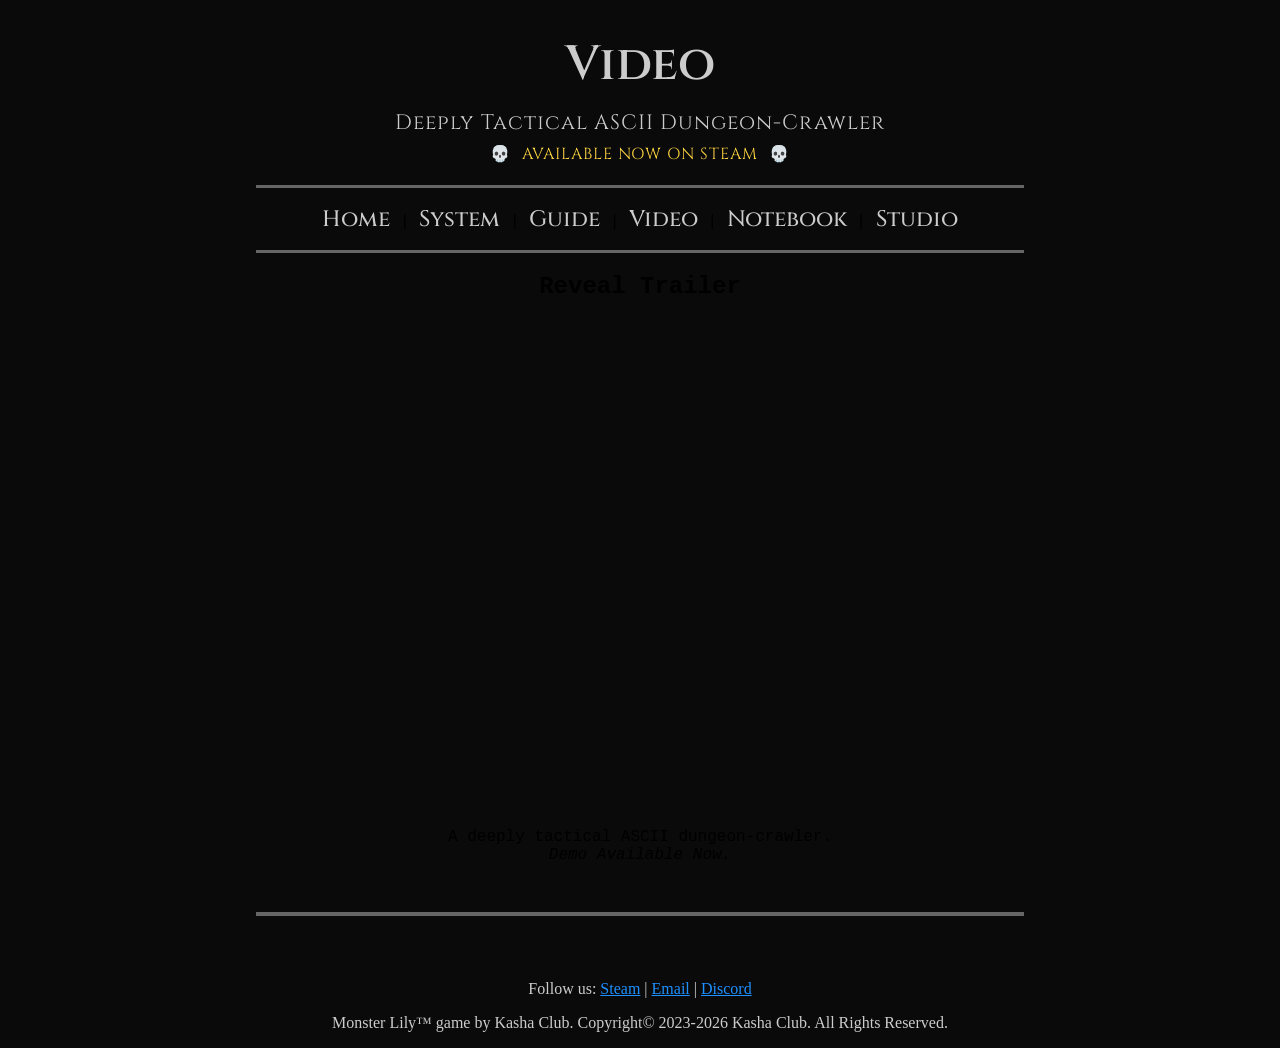
<file: video.html>
<!DOCTYPE html>
<html lang="en">
<head>
    <meta charset="UTF-8">
    <meta name="viewport" content="width=device-width, initial-scale=1.0">
    <title>Monster Lily — Trailers & Gameplay Video</title>
    <meta name="description" content="Trailers, gameplay footage, and videos from Monster Lily, a deeply tactical ASCII dungeon-crawler."/>
    <meta name="robots" content="index, follow" />
    <link rel="canonical" href="https://www.monsterlily.com/video.html" />

    <meta property="og:type" content="video.other" />
    <meta property="og:site_name" content="Monster Lily" />
    <meta property="og:title" content="Monster Lily — Trailers & Gameplay Video" />
    <meta property="og:description" content="Trailers, gameplay footage, and videos from Monster Lily, a deeply tactical ASCII dungeon-crawler." />
    <meta property="og:url" content="https://www.monsterlily.com/video.html" />
    <meta property="og:image" content="https://www.monsterlily.com/media/monsterlily.png" />
    <meta name="twitter:card" content="summary_large_image" />
    <meta name="twitter:title" content="Monster Lily — Trailers & Gameplay Video" />
    <meta name="twitter:description" content="Trailers, gameplay footage, and videos from Monster Lily, a deeply tactical ASCII dungeon-crawler." />
    <meta name="twitter:image" content="https://www.monsterlily.com/media/monsterlily.png" />

    <link href="https://fonts.googleapis.com/css2?family=Cinzel:wght@400;500;600&display=swap" rel="stylesheet">
    <link rel="stylesheet" href="styles-v2.css">
    <link rel="icon" href="/favicon.ico" sizes="any">
</head>
<body>
    <div class="container">
        <div class="spacer-top"></div>
        
        <header class="logo">
            <h1>Video</h1>
        </header>
        
        <div class="small-spacer"></div>
        <div class="tagline-top">Deeply Tactical ASCII Dungeon-Crawler</div>
        <div class="notice-banner">
          💀 <a href="https://store.steampowered.com/app/4135810/Monster_Lily" target="_blank" rel="noopener">AVAILABLE NOW ON STEAM</a> 💀
        </div>
        <hr/>
        
        <nav class="navigation">
            <a href="index.html">Home</a> | 
            <a href="system.html">System</a> | 
            <a href="guide.html">Guide</a> | 
            <a href="video.html">Video</a> |
            <a href="notebook.html">Notebook</a> |
            <a href="studio.html">Studio</a>
        </nav>
        
        <hr/>

        <section class="blog-posts-section">
            <h2>Reveal Trailer</h2>

            <div class="video-container">
              <iframe
                src="https://www.youtube.com/embed/5sRcFYan_AM"
                title="Monster Lily – Release Trailer"
                frameborder="0"
                allow="accelerometer; clipboard-write; encrypted-media; gyroscope; picture-in-picture"
                allowfullscreen>
              </iframe>
            </div>
          
            <p class="trailer-note">
              A deeply tactical ASCII dungeon-crawler.<br>
              <em>Demo Available Now.</em>
            </p>

            
        </section>

        <div class="spacer"></div>
        <hr/>
        
        <div class="spacer"></div>
    </div>
    
    <footer>
        <p><span class="foot">
            Follow us:
            <a href="https://store.steampowered.com/app/4135810/Monster_Lily/" target="_blank" rel="noopener">Steam</a> |
            <a href="mailto:kashaclub@protonmail.com">Email</a> |
            <a href="https://discord.gg/PYGtR64hm7" target="_blank" rel="noopener">Discord</a>
        </span></p>    
        <p><span class="foot">Monster Lily&trade;&nbsp;game by Kasha Club. Copyright&copy; 2023-2026 Kasha Club. All Rights Reserved.</span></p>
    </footer>
</body>
</html>
</file>
<file: styles-v2.css>
* {
    text-align: center;
}

body {
    background-color: #0a0a0a;
    background-size: cover;
    margin: 0;
    padding: 0;
    font-family: 'Courier New', Courier, 'Lucida Sans Typewriter', 'Lucida Typewriter', monospace;
}

.container {
    max-width: 100%;
    margin: 0 auto;
    padding: 0;
}

img {
    display: block;
    max-width: 100%;
    height: auto;
    margin: 0.5em auto;
}

.logo {
    display: flex;
    justify-content: center;
    align-items: center;
    color: #cccccc;
    margin: 0 auto;
}

h1 {
    text-align: center;
    display: block;
    margin: 0 auto;
    color: #cccccc;
    font-family: 'Cinzel', serif;
    font-size: 3em;
    font-weight: 600;
}

a {
    text-align: center;
    font-family: 'Cinzel', serif;
    font-size: 1.4em;
    font-weight: 500;
    color: #cccccc;
    text-decoration: none;
}

a:hover {
    text-decoration: underline;
}

.story {
    color: #cccccc;
    margin: 0.1em auto;
    display: block;
    text-align: center;
    font-family: 'Georgia', serif;
    font-size: 1.3em;
    line-height: 1.6;
}


.blog {
    color: #cccccc;
    margin: 0.1em auto;
    display: block;
    text-align: left;
    font-family: 'Georgia', serif;
    font-size: 1.2em;
    line-height: 1.6;
}

ul {
    margin: 0.5em auto;
    margin-left: 0.5em auto;
    padding-left: 2em;
    padding-right: 1.5em;
}

li {
    color: #cccccc;
    margin: 0.15em auto;
}

.tableItem {
    text-align: left;
    font-family: 'Georgia', serif;
    font-size: 1.2em;
    line-height: 1.5;
}

hr {
    background: #666666;
    height: 0.2em;
    width: 60%;
    border: none;
    margin: 1em auto;
}

.features-container {
    display: flex;
    justify-content: center;
    margin: 0.15em auto;
    width: 100%;
}

.features-box {
    color: #cccccc;
    border: 0.15em solid #666666;
    font-family: 'Georgia', serif;
    padding: 0.4em;
    margin: 0 auto;
}

.blog-container {
    display: flex;
    justify-content: center;
    margin: 0.15em auto;
    width: 80%;
}

/* Ensure system/guide/contact sections have proper spacing and centering */
.system-section, .guide-section, .contact-section {
    margin-bottom: 2em;
}

.system-section .blog-post, .guide-section .blog-post, .contact-section .blog-post {
    display: block;
    margin: 0 auto;
}

.blog-post {
    color: #cccccc;
    border: 0.15em solid #666666;
    font-family: 'Georgia', serif;
    padding: 0.4em;
    margin: 0 auto;
    width: 100%;
}

.blog-posts-section {
    margin: 1em 0;
}

.video-container {
    width: 66%;
    max-width: 1280px;
    aspect-ratio: 16 / 9;
    margin: 1.5em auto;
}

.video-container iframe {
    width: 100%;
    height: 100%;
    border: 0;
}

.hero-image-container {
    display: flex;
    justify-content: center;
    margin: 2em auto;
}

.hero-image {
    max-width: 800px;
    width: 66%;
    height: auto;
    border: 2px solid #000000;
    border-radius: 0;
    padding: 0.4em;
    background: #333333;
    box-shadow: 
        inset 1.5px 1.5px 3px #555555,
        inset -1.5px -1.5px 3px #111111,
        2px 2px 4px rgba(0, 0, 0, 0.5);
}

/* Mobile responsiveness for hero image */
@media (max-width: 768px) {
    .hero-image {
        width: 85%;
        max-width: none;
        border: 1.5px solid #000000;
        padding: 0.3em;
        box-shadow: 
            inset 1px 1px 2px #555555,
            inset -1px -1px 2px #111111,
            1px 1px 3px rgba(0, 0, 0, 0.5);
    }
    
    .system-content, .guide-content {
        max-width: 90%;
        padding: 0 0.5em;
    }
    
    .system-heading, .guide-heading {
        font-size: 1.5em;
    }
}

@media (max-width: 480px) {
    .hero-image {
        width: 90%;
        border: 1px solid #000000;
        padding: 0.25em;
        box-shadow: 
            inset 1px 1px 2px #555555,
            inset -1px -1px 2px #111111,
            1px 1px 2px rgba(0, 0, 0, 0.5);
    }
    
    .system-content, .guide-content {
        max-width: 95%;
        padding: 0 0.25em;
        font-size: 1.1em;
    }
    
    .system-heading, .guide-heading {
        font-size: 1.3em;
    }
}

span {
    display: block;
    text-align: center;
    color: #cccccc;
}

/* Bold text styling for game terms */
strong {
    color: #9370DB;
}

/* System and Guide page styling */
.system-section, .guide-section {
    margin: 2em 0;
}


/* System, Guide, and Contact page styling */
.system-heading, .guide-heading, .contact-heading {
    text-align: center;
    font-family: 'Georgia', serif;
    font-size: 1.2em;
    font-weight: bold;
    color: #cccccc;
    margin: 1em 0 1em 0;
}

.system-content, .guide-content, .contact-content {
    text-align: left;
    font-family: 'Georgia', serif;
    font-size: 1.2em;
    line-height: 1.6;
    color: #cccccc;
    padding: 0 1em 1em 1em;
}

/* Hyperlink styling - external links and email */
a[href^="http"], a[href^="https"], a[href^="mailto"] {
    color: #1E90FF !important;
    font-size: 1em !important;
    font-family: 'Georgia', serif !important;
    font-weight: normal !important;
    text-decoration: underline;
}

a[href^="http"]:hover, a[href^="https"]:hover, a[href^="mailto"]:hover {
    color: #4169E1 !important;
}

/* Hyperlink styling - external links and email */
a[href^="http"], a[href^="https"], a[href^="mailto"] {
    color: #1E90FF !important;
    font-size: 1em !important;
    font-family: 'Georgia', serif !important;
    font-weight: normal !important;
    text-decoration: underline;
}

a[href^="http"]:hover, a[href^="https"]:hover, a[href^="mailto"]:hover {
    color: #4169E1 !important;
}

.foot {
    display: block;
    text-align: center;
    color: #cccccc;
    font-family: 'Georgia', serif;
    font-size: 1em;
}

.spacer {
    height: 1em;
}

.small-spacer {
    height: 0.25em;
}


.spacer-top {
    height: 2em;
}

.story-section {
    margin: 1em 0;
}

.features-section {
    margin: 1em 0;
}

.navigation {
    margin: 1em 0;
}

footer {
    margin-top: 2em;
}

.notice-banner {
  text-align: center;
  padding: 0.25em 0;         /* tighten internal vertical padding */
  margin: 0.1em auto 0.2em auto; /* almost remove top margin */
  color: #ffd541;                 /* warm retro yellow */
  letter-spacing: 0.06em;
  font-family: 'Courier New', Courier, monospace; /* keeps your ASCII vibe */
  font-size: 1rem;
  background: transparent;        /* or try rgba(255,213,65,0.06) for a faint strip */
}

/* Strongly override global external-link styling for this banner only */
.notice-banner a {
  color: #ffd541 !important;
  text-decoration: none !important;
  font-family: 'Cinzel', serif !important;
  font-weight: 600;
  font-size: 1.05em;
  text-underline-offset: 2px;
  transition: color 140ms ease, text-decoration-color 140ms ease;
}

.notice-banner a:hover {
  color: #fff6a0 !important;
  text-decoration: underline !important;
  text-decoration-color: #fff6a0 !important;
}

/* Optional: slightly dimmer on subpages (add class="notice-banner subpage") */
.notice-banner.subpage {
  opacity: 0.85;
  font-size: 0.95rem;
}

/* Mobile tweak */
@media (max-width: 600px) {
  .notice-banner {
    font-size: 0.92rem;
    line-height: 1.35;
    padding: 0.35em 0.25em;
  }
  .notice-banner a { font-size: 1rem; }
}

.tagline-top {
  text-align: center;
  color: #cccccc;
  font-family: 'Cinzel', serif;
  font-size: 1.3em;
  letter-spacing: 0.05em;
  margin: 0.4em auto 0 auto; /* smaller bottom margin */
}
</file>
